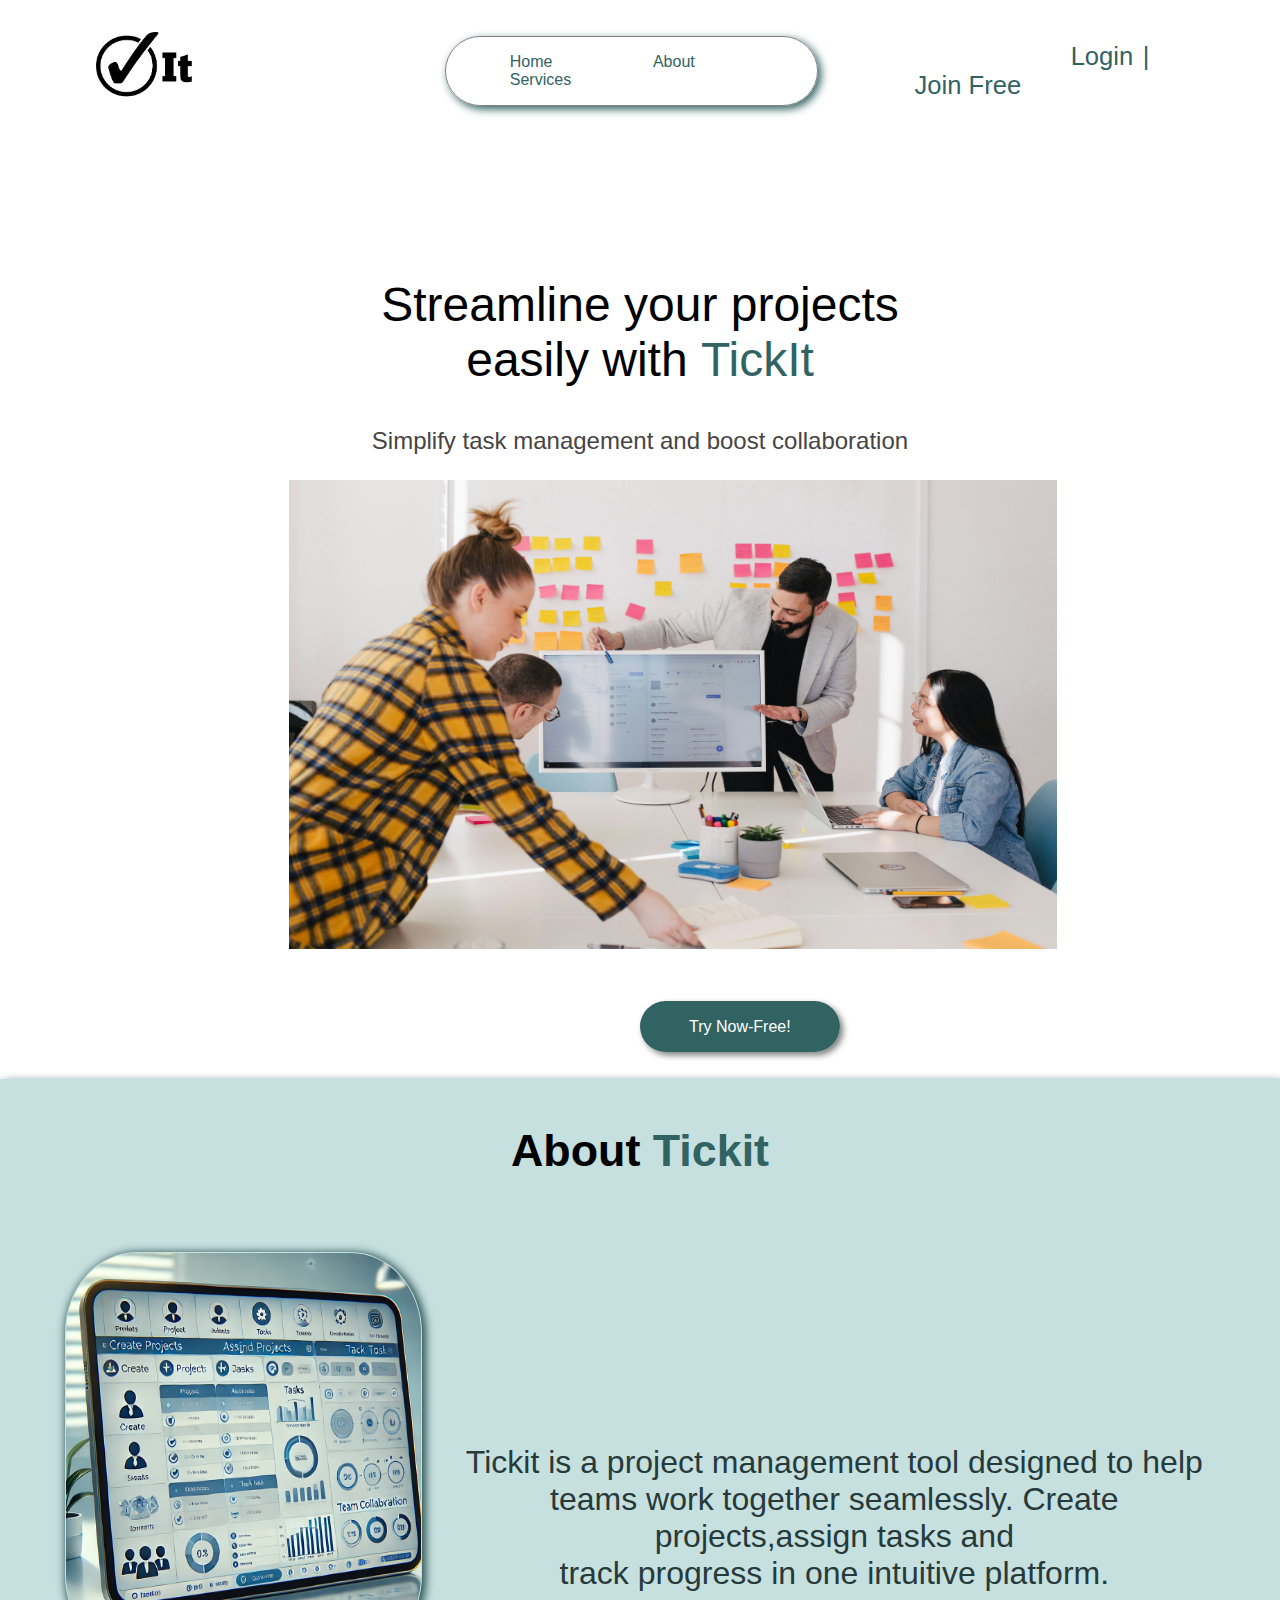
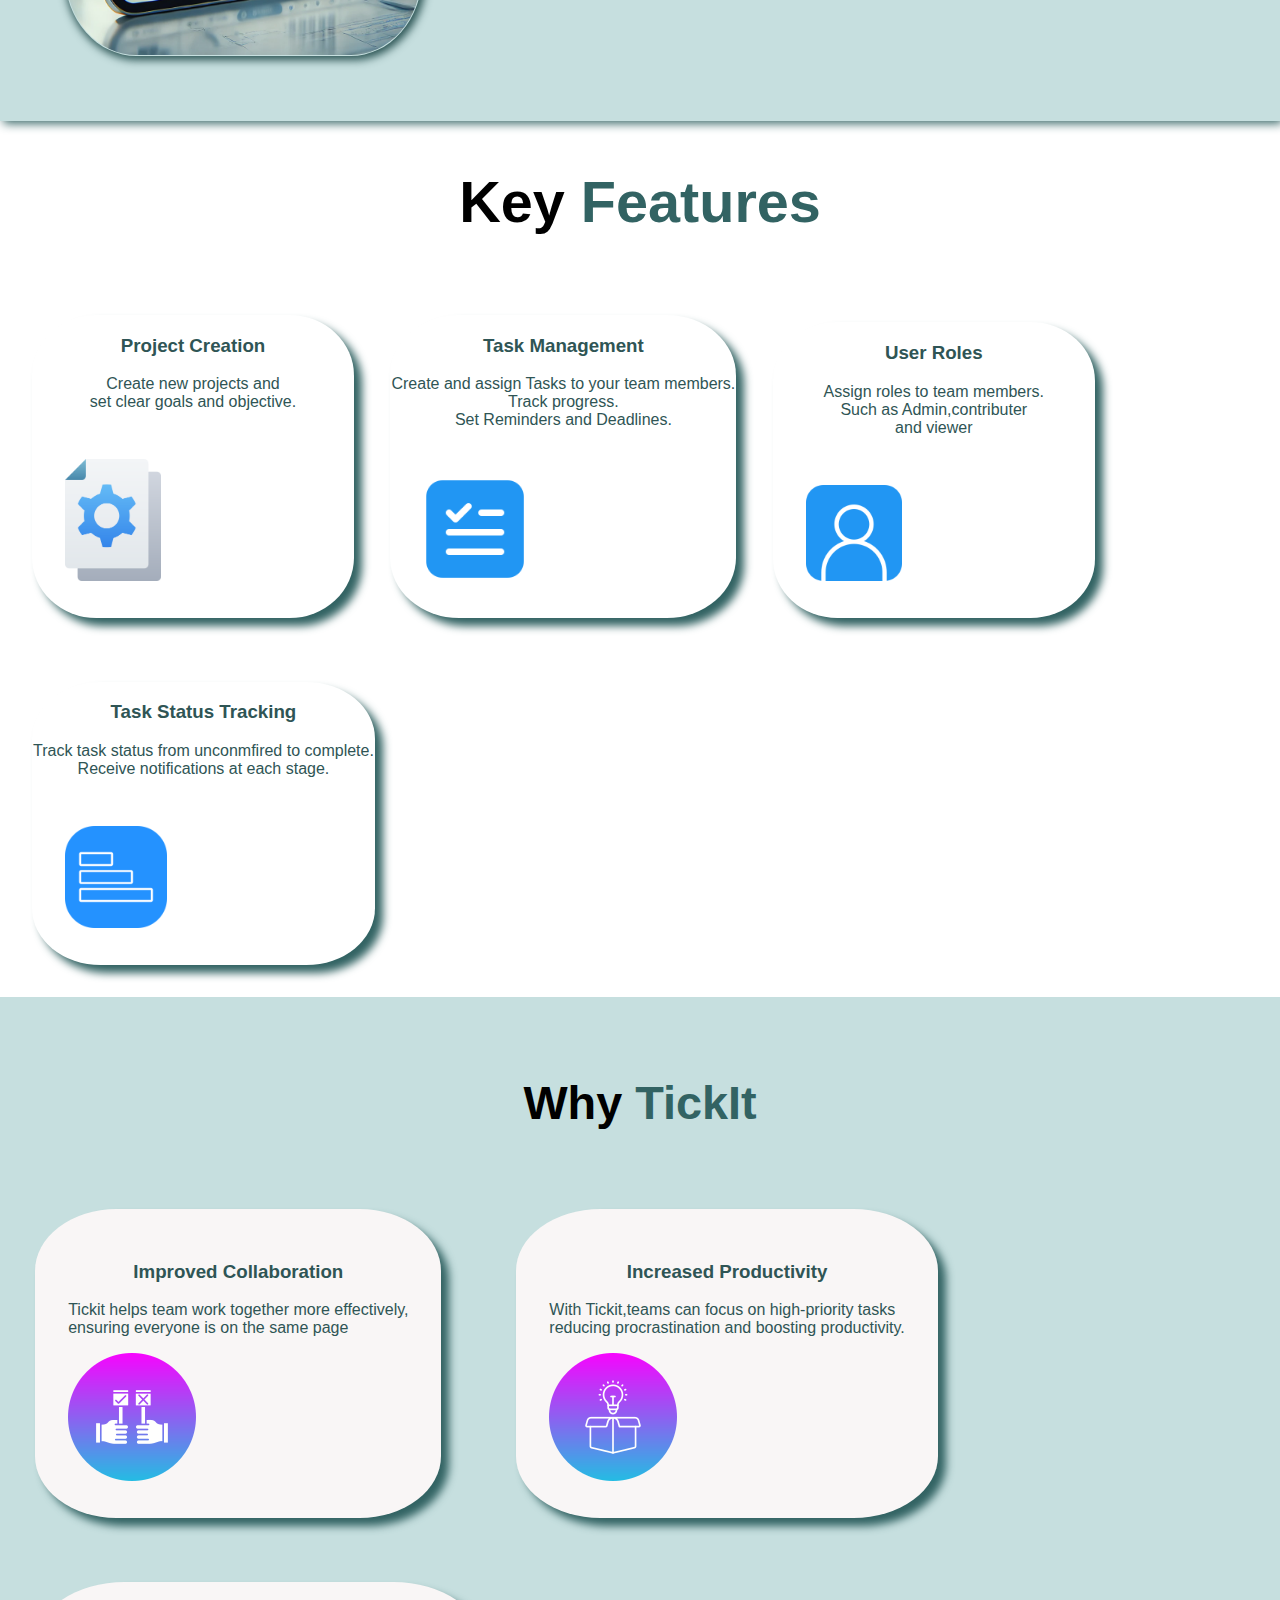
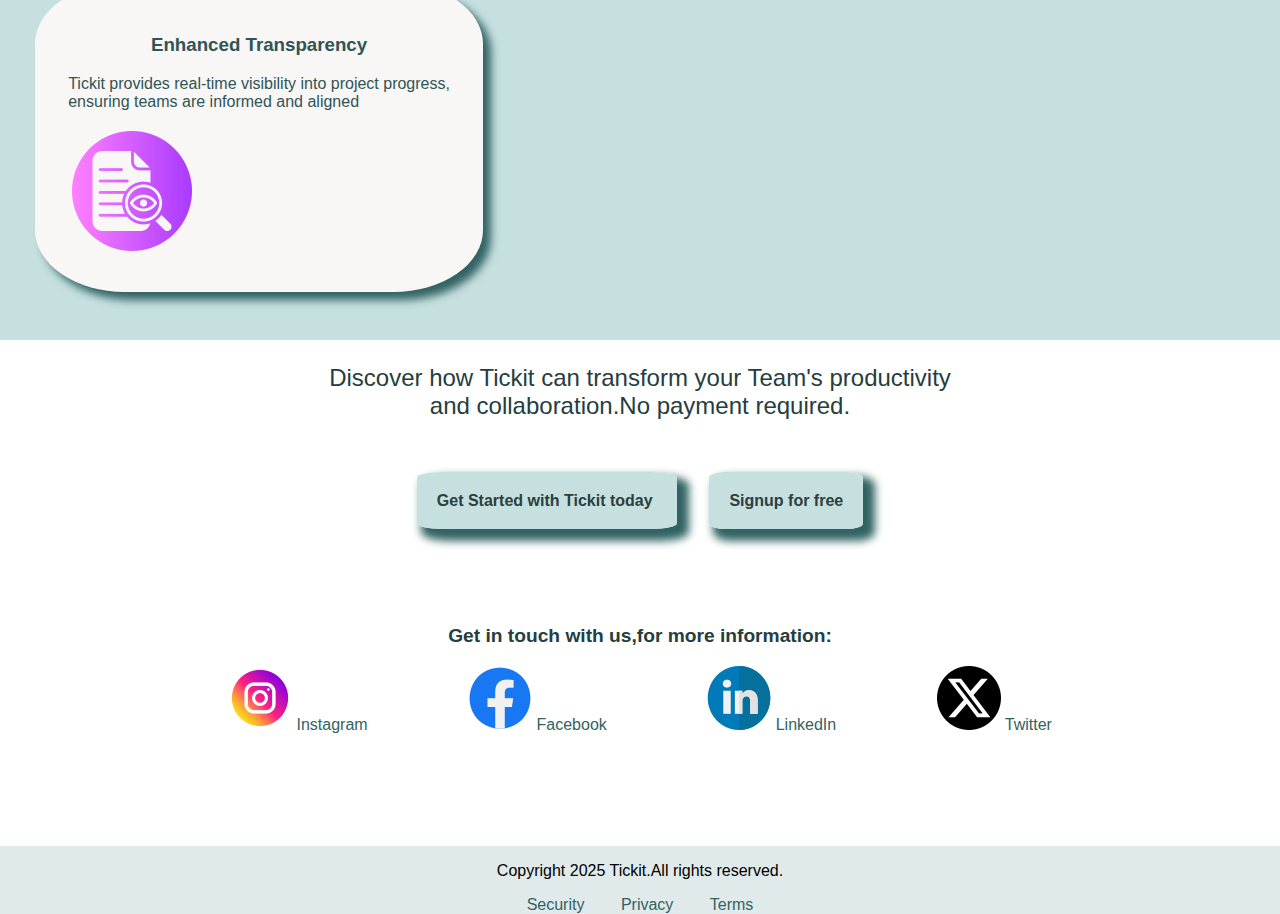
<file: index.html>
<!DOCTYPE html>
<html lang="en">
<head>
    <meta charset="UTF-8">
    <meta name="viewport" content="width=device-width, initial-scale=1.0">
    <title>TickItWeb</title>
    <link rel="stylesheet" href="style.css">
</head>
<body>
    <header>
        <img id="logo" src="Images/tickit_logo.png" alt="tick it logo" width="10%">
        <nav class="navigation">
            <a  href="#maincontent">Home</a>
            <a  href="#about-content">About</a>
            <a  href="#features">Services</a>
            
        </nav>
        <article id="logins-options">
            <a class="logins" id="login" href="">Login</a>
            <a class="logins" id="join" href="">| Join Free</a>
        </article>
    </header>
    <section class="mainpage">
        <article id="maincontent">
            <h2 id="description">Streamline your projects <br>easily with <b>Tick</b><Strong>It</Strong></h2>
            <p id="paragraph">Simplify task management and boost collaboration</p>
            <img id="team-collab" src="Images/teamcollaboration.jpg" alt="picture of a team collaborating" width="60%" height="50%">
            <a class="try-now" href="">Try Now-Free!</a>
        </article>
    </section>
    <section class="about">
        <h3 id="about-title">About <b>Tickit</b></h3>
        <article id="about-content">     
            <img id="about-img" src="Images/dashboard.webp" alt="" width="30%">
            <p id="about-paragraph">
                Tickit is a project management tool designed to help teams work together seamlessly.
                Create projects,assign tasks and<br>track progress in one intuitive platform.
            </p>
        </article>
    </section>
    <section class="taskit-features">
        <article id="features" class="keyfeatures-heading">
            <h2>
                Key <b>Features</b>
            </h2>
        </article>
        <article class="key-features">
            <h3>Project Creation</h3>
            <p>Create new projects and<br>set clear goals and objective.</p>
            <img class="features-icons" src="Images/projectIcon.png" alt="project icon" width="50%" >
        </article>
        <article class="key-features">
            <h3>Task Management</h3>
            <p>Create and assign Tasks to your team members.<br>Track progress.<br>Set Reminders and Deadlines.</p>
            <img class="features-icons" src="Images/taskIcon.png" alt="Task Icon" width="45%">
        </article>
        <article id="user-role-icon" class="key-features">
            <h3>User Roles</h3>
            <p>Assign roles to team members.<br>Such as Admin,contributer<br>and viewer</p>
            <img class="features-icons" src="Images/userIcon.png" alt="user icon" width="60%">
        </article>
        <article id="task-track" class="key-features">
            <h3>Task Status Tracking</h3>
            <p>Track task status from unconmfired to complete.<br>
            Receive notifications at each stage.</p>
            <img class="features-icons" src="Images/statusIcon.png" alt="status icon" width="50%">
        </article>
    </section>
    <section class="tickit-flow">
        <article class="flow-heading">
            <h3 id="why-tick">
                Why <b>TickIt</b>
            </h3>
        </article>
        <article class="benefits">
            <h3>
                Improved Collaboration
            </h3>
            <p>
                Tickit helps team work together more effectively,<br>
                ensuring everyone is on the same page
            </p>
            <img class="benefits-img" id="img-benefits" src="Images/team.png" alt="collaboration icon">
        </article>
        <article class="benefits">
            <h3>
                Increased Productivity
            </h3>
            <p>
               With Tickit,teams can focus on high-priority tasks<br>
               reducing procrastination and boosting productivity.
            </p>
            <img class="benefits-img" src="Images/productivity.png" alt="productive icon">
        </article>
        <article class="benefits">
            <h3>
                Enhanced Transparency
            </h3>
            <p>
                Tickit provides real-time visibility into project progress,<br>
                ensuring teams are informed and aligned
            </p>
            <img class="benefits-img" src="Images/transparancy.png" alt="transparency icon">
        </article>
    </section>
    <section class="call-to-action">
        <article>
            <p id="callto-action-par">
                Discover how Tickit can transform your Team's
                productivity<br>and collaboration.No payment required.
            </p>
            <a href="" class="get-started">
                Get Started with Tickit today
            </a>
            <a href="" class="signup-free">
                Signup for free
            </a>
        </article>
        <article class="social-links">
            <p id="social-par">Get in touch with us,for more information:</p>
            <a  class="social-medias" href="">
                <img  src="Images/instagram.png" alt="Instagram logo">
                Instagram</a>
            <a class="social-medias" href="">
                <img  src="Images/facebook.png" alt="Facebook logo">
                Facebook</a>
            <a class="social-medias" href="">
                <img  src="Images/linkedin.png" alt="">
                LinkedIn</a>
            <a class="social-medias" href="">
                <img  src="Images/twitter.png" alt="">
                Twitter</a>
        </article>
    </section>
    <section>
        <footer>
            <p id="copyright">
               Copyright 2025 Tickit.All rights reserved.
            </p>
            <a class="footer-content" href="">Security</a>
            <a class="footer-content" href="">Privacy</a>
            <a class="footer-content" href="">Terms</a>
        </footer>
    </section>
</body>
</html>
</file>
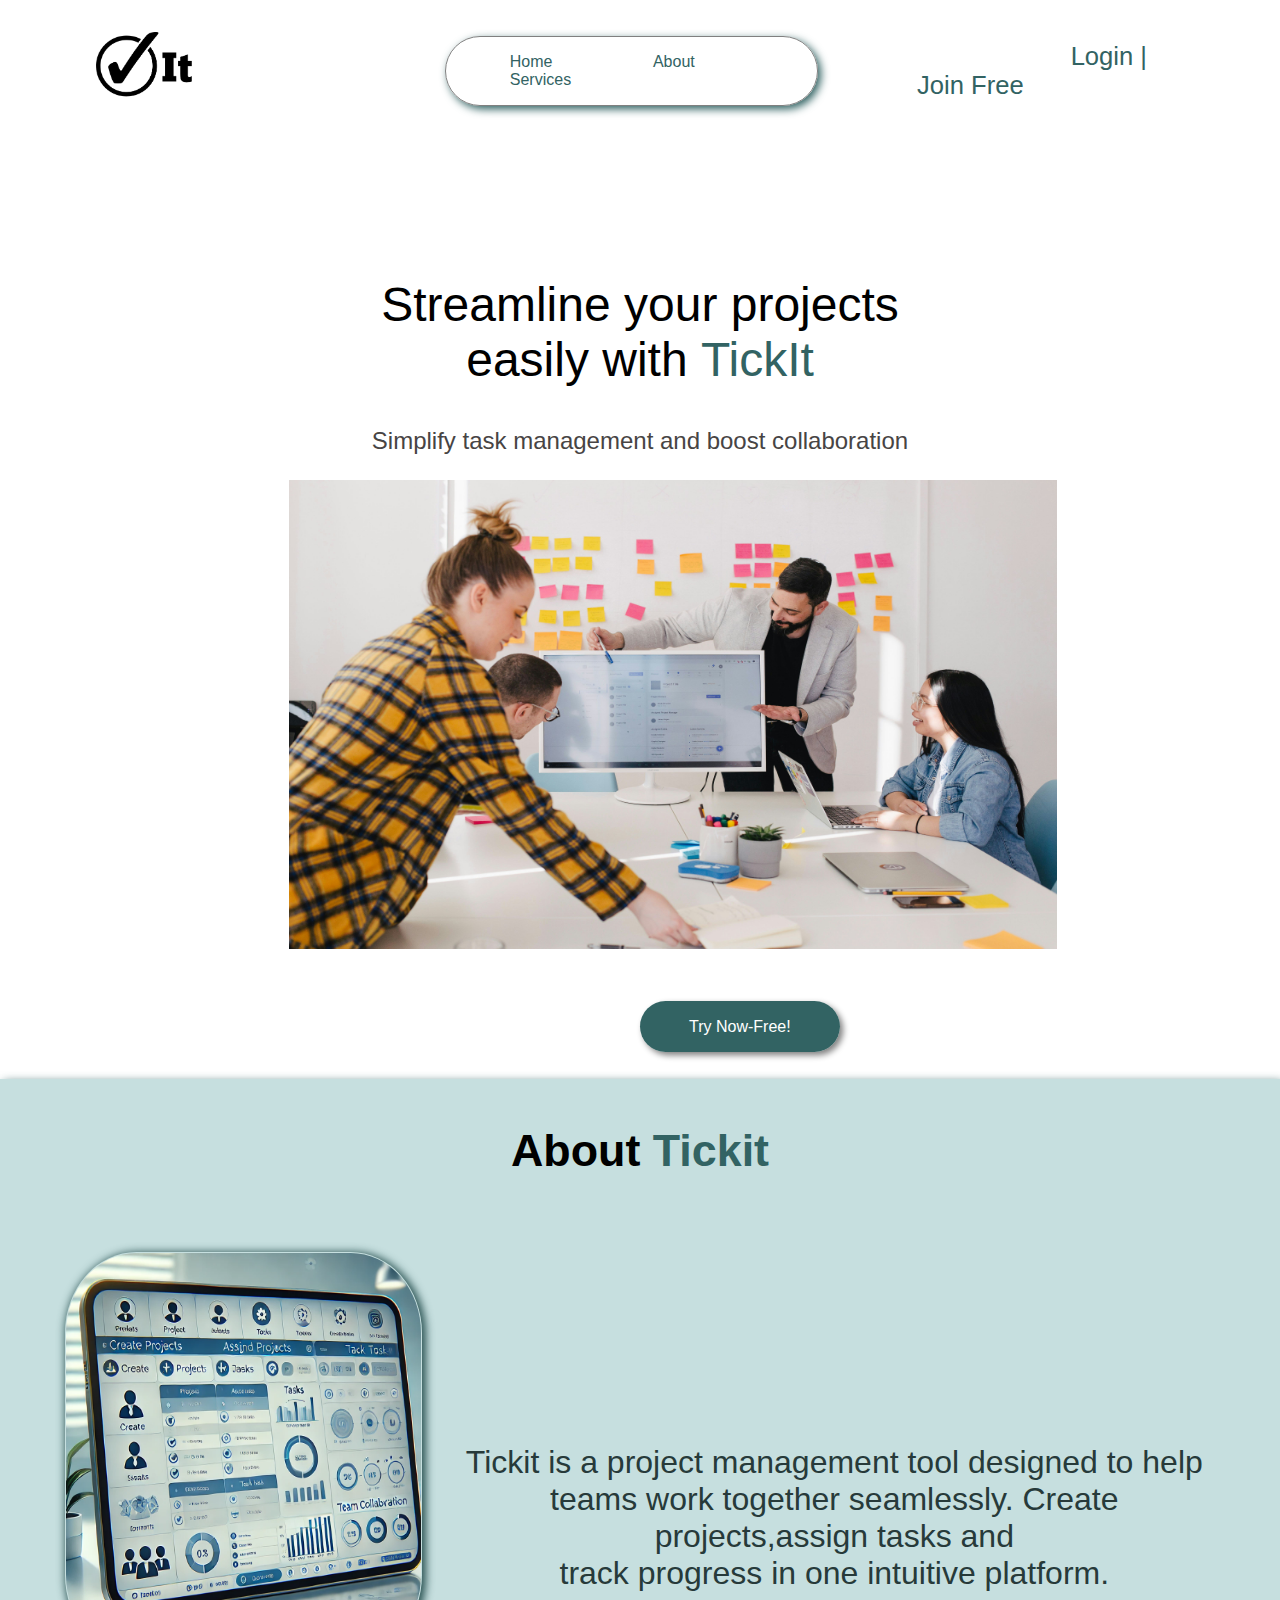
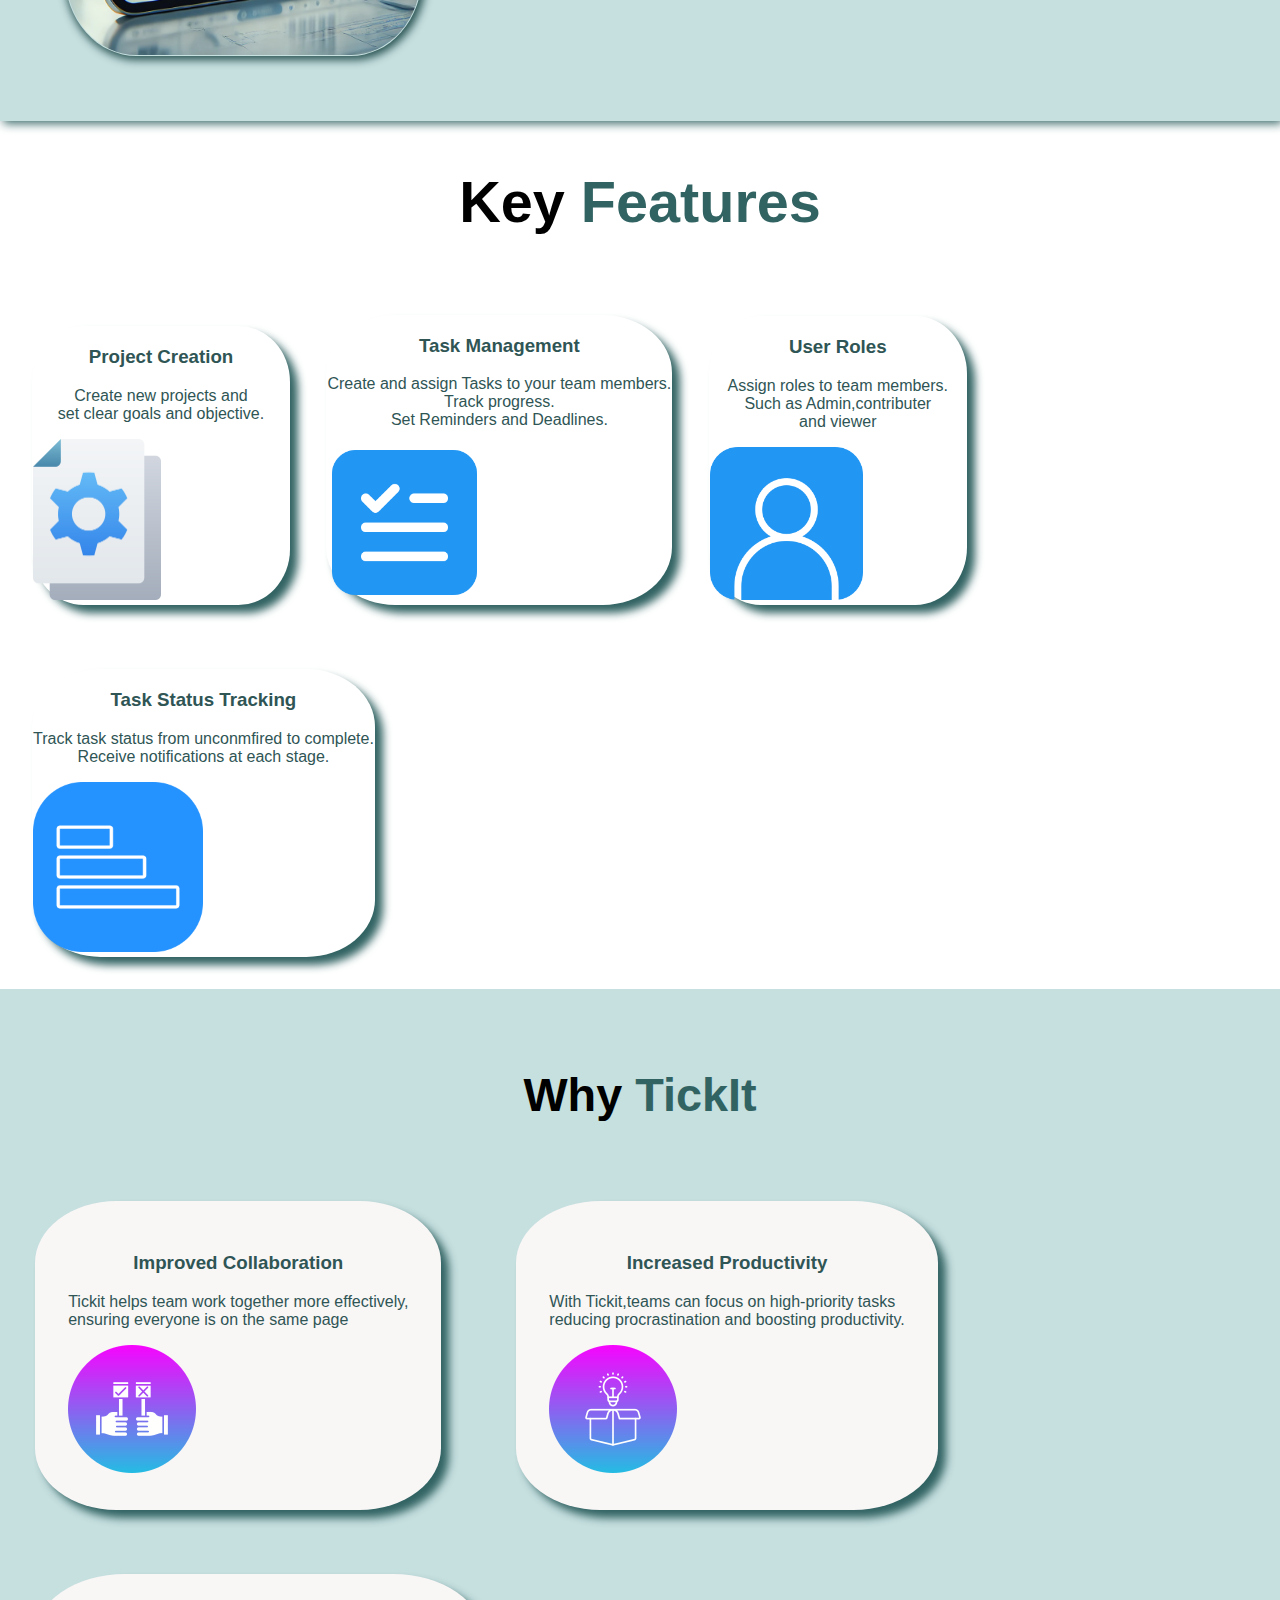
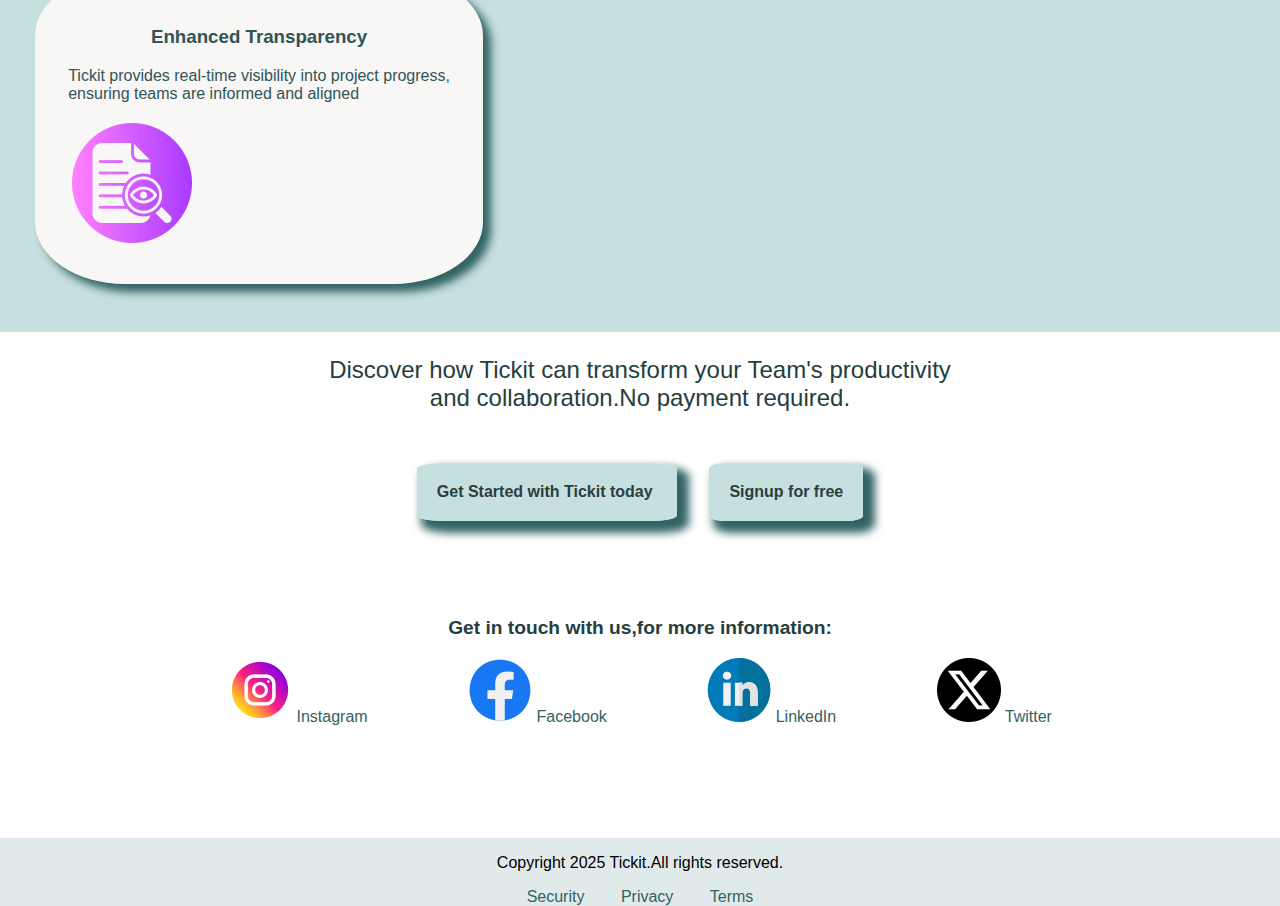
<file: tickit.html>
<!DOCTYPE html>
<html lang="en">
<head>
    <meta charset="UTF-8">
    <meta name="viewport" content="width=device-width, initial-scale=1.0">
    <title>TickItWeb</title>
    <link rel="stylesheet" href="style.css">
</head>
<body>
    <header>
        <img id="logo" src="Images/tickit_logo.png" alt="tick it logo" width="10%">
        <nav class="navigation">
            <a id="navbar" href="#maincontent">Home</a>
            <a id="navbar" href="#about-content">About</a>
            <a id="navbar" href="#features">Services</a>
        </nav>
        <article>
            <a class="logins" id="login" href="">Login |</a>
            <a class="logins" id="join" href="">Join Free</a>
        </article>
    </header>
    <section class="mainpage">
        <article id="maincontent">
            <h2 id="description">Streamline your projects <br>easily with <b>Tick</b><Strong>It</Strong></h2>
            <p id="paragraph">Simplify task management and boost collaboration</p>
            <img id="team-collab" src="Images/teamcollaboration.jpg" alt="picture of a team collaborating" width="60%" height="50%">
            <a class="try-now" href="">Try Now-Free!</a>
        </article>
    </section>
    <section class="about">
        <h3 id="about-title">About <b>Tickit</b></h3>
        <article id="about-content">     
            <img id="about-img" src="Images/dashboard.webp" alt="" width="30%">
            <p id="about-paragraph">
                Tickit is a project management tool designed to help teams work together seamlessly.
                Create projects,assign tasks and<br>track progress in one intuitive platform.
            </p>
        </article>
    </section>
    <section class="taskit-features">
        <article id="features" class="keyfeatures-heading">
            <h2>
                Key <b>Features</b>
            </h2>
        </article>
        <article class="key-features">
            <h3>Project Creation</h3>
            <p>Create new projects and<br>set clear goals and objective.</p>
            <img id="features-icons"src="Images/projectIcon.png" alt="project icon" width="50%" >
        </article>
        <article class="key-features">
            <h3>Task Management</h3>
            <p>Create and assign Tasks to your team members.<br>Track progress.<br>Set Reminders and Deadlines.</p>
            <img src="Images/taskIcon.png" alt="Task Icon" width="45%">
        </article>
        <article id="user-role-icon" class="key-features">
            <h3>User Roles</h3>
            <p>Assign roles to team members.<br>Such as Admin,contributer<br>and viewer</p>
            <img  src="Images/userIcon.png" alt="user icon" width="60%">
        </article>
        <article id="task-track" class="key-features">
            <h3>Task Status Tracking</h3>
            <p>Track task status from unconmfired to complete.<br>
            Receive notifications at each stage.</p>
            <img src="Images/statusIcon.png" alt="status icon" width="50%">
        </article>
    </section>
    <section class="tickit-flow">
        <article class="flow-heading">
            <h3>
                Why <b>TickIt</b>
            </h3>
        </article>
        <article class="benefits">
            <h3>
                Improved Collaboration
            </h3>
            <p>
                Tickit helps team work together more effectively,<br>
                ensuring everyone is on the same page
            </p>
            <img id="img-benefits" src="Images/team.png" alt="collaboration icon">
        </article>
        <article class="benefits">
            <h3>
                Increased Productivity
            </h3>
            <p>
               With Tickit,teams can focus on high-priority tasks<br>
               reducing procrastination and boosting productivity.
            </p>
            <img src="Images/productivity.png" alt="productive icon">
        </article>
        <article class="benefits">
            <h3>
                Enhanced Transparency
            </h3>
            <p>
                Tickit provides real-time visibility into project progress,<br>
                ensuring teams are informed and aligned
            </p>
            <img src="Images/transparancy.png" alt="transparency icon">
        </article>
    </section>
    <section class="call-to-action">
        <article>
            <p id="callto-action-par">
                Discover how Tickit can transform your Team's
                productivity<br>and collaboration.No payment required.
            </p>
            <a href="" class="get-started">
                Get Started with Tickit today
            </a>
            <a href="" class="signup-free">
                Signup for free
            </a>
        </article>
        <article class="social-links">
            <p id="social-par">Get in touch with us,for more information:</p>
            <a class="social-medias" href="">
                <img src="Images/instagram.png" alt="Instagram logo">
                Instagram</a>
            <a class="social-medias" href="">
                <img src="Images/facebook.png" alt="Facebook logo">
                Facebook</a>
            <a class="social-medias" href="">
                <img src="Images/linkedin.png" alt="">
                LinkedIn</a>
            <a class="social-medias" href="">
                <img src="Images/twitter.png" alt="">
                Twitter</a>
        </article>
    </section>
    <section>
        <footer>
            <p id="copyright">
               Copyright 2025 Tickit.All rights reserved.
            </p>
            <a class="footer-content" href="">Security</a>
            <a class="footer-content" href="">Privacy</a>
            <a class="footer-content" href="">Terms</a>
        </footer>
    </section>
</body>
</html>
</file>
<file: style.css>
body {
    font-family: Arial, Helvetica, sans-serif;
    margin: 0;
}


header {
    margin: 2em 6em;
    display: flex;
    align-items: center;
    gap: 6em;
}


a {
    text-decoration: none;
    padding: 1em 3em;
    color: rgb(50, 99, 99);
}


a:hover {
    color: rgb(235, 60, 232);
    cursor: pointer;
    transition: 0.5s ease-in-out;
}


.navigation {

    border: 1px solid grey;
    border-radius: 10em;
    box-shadow: 0.2rem 0.2rem 0.5rem rgb(50, 99, 99);
    padding: 1em;
    margin-left: 9em;
}


.logins {
    font-size: 1.6em;
    padding: 0.1em;
}

#login {
    margin-left: 6em;
}


strong {
    color: rgb(50, 99, 99);
}

.mainpage {
    display: flex;
    justify-content: center;
    padding: 0;
}

#description {
    padding-top: 2em;
    text-align: center;
    font-weight: 300;
    font-size: 3em;
}

#paragraph {
    color: rgb(71, 68, 68);
    font-size: 1.5em;
    font-weight: lighter;
    text-align: center;
    
}

.try-now {
    border: 0.1em solid transparent;
    border-radius: 10em;
    background-color: rgb(50, 99, 99);
    box-shadow: 0.2em 0.2em 0.4em grey;
    color: white;
    margin-left: 40em;
    padding-top: 1em;
    padding-bottom: 1em;
}

.try-now:hover {
    cursor: pointer;
    color: rgb(235, 60, 232);
    transition: 0.5s ease-in-out;
}

#team-collab {
    margin-left: 18em;
    margin-bottom: 4em;
    border: 1px solid transparent;
}

.about {
    background: rgb(198, 223, 223);
    text-align: center;
    border: 1px solid transparent;
    box-shadow: 0.2em 0.2em 0.6em rgb(50, 99, 99);
    padding-bottom: 2em;
}


#about-content {
    margin-left: 2em;
    padding: 2em;
    display: flex;
    flex-direction: row;
}

#about-paragraph {
    color: rgb(39, 58, 58);
    margin-top: 5em;
    padding: 1em;
    text-align: center;
    font-size: 2em;
}

#about-img {
    border: 1px solid transparent;
    border-radius: 20%;
    box-shadow: 0.1em 0.1em 0.5em 0.1em rgb(42, 83, 83);
}

#about-title {
    font-size: 2.8em;
}


.keyfeatures-heading {
    font-size: 2.4em;
    text-align: center;
}

b {
    color: rgb(50, 99, 99);
}

.key-features {
    color: rgb(47, 85, 85);
    display: inline-block;
    flex-direction: column;
    margin: 2em 0 2em 2em;
    border: 0.1em solid transparent;
    border-radius: 20%;
    box-shadow: 0.5em 0.5em 0.5em rgb(50, 99, 99);
}

.key-features:hover {
    color: white;
    background: rgb(50, 99, 99);
    transform: scale(1.1);
    transition: 0.5s ease-in-out;
}

.taskit-features p,
h3 {
    text-align: center;
}

.features-icons {
    padding: 2em;
    width: 30%;
}

.tickit-flow {
    background: rgb(198, 223, 223);
    padding-top: 2em;
    padding-bottom: 1em;
}

.benefits {
    margin: 2em 2.2em;
    color: rgb(47, 85, 85);
    background-color: rgb(249, 246, 246);
    padding: 2em;
    display: inline-block;
    flex-direction: row;
    border: 1px solid transparent;
    border-radius: 20%;
    box-shadow: 0.5em 0.5em 0.5em rgb(50, 99, 99);
}

.benefits:hover {
    color: white;
    background: rgb(50, 99, 99);
    transform: scale(1.1);
    transition: 0.5s ease-in-out;
}

.flow-heading {
    font-size: 30pt;
    text-align: center;
}

.call-to-action {
    text-align: center;
}

#callto-action-par {
    font-size: 1.5em;
    margin: 1em;
    padding-bottom: 2em;
    color: rgb(37, 62, 62);
}

.get-started,
.signup-free {
    color: rgb(45, 62, 62);
    border: 0.1em solid transparent;
    border-radius: 10%;
    box-shadow: 0.5em 0.5em 0.5em 0.2em rgb(50, 99, 99);
    padding: 1.2em;
    margin: 1em;
    background-color: rgb(198, 223, 223);
    font-size: 1em;
    font-weight: 600;
}

.social-links {
    padding: 6em;
}

#social-par {
    color: rgb(37, 62, 62);
    font-size: 1.2em;
    font-weight: 600;
}

footer {
    text-align: center;
    background-color: rgb(224, 234, 234);
}

.footer-content {
    font-size: 1em;
    padding: 0;
    margin: 1em;
}

#copyright {
    font-size: 1em;
    padding-top: 1em;
}

@media screen and (max-width: 820px) {
    header {
        margin: 2em 2em;
        display: flex;
        align-items: center;
        gap: 3em;
    }

    a {
        text-decoration: none;
        padding: 1em 3em;
        color: rgb(50, 99, 99);
    }


    a:hover {
        color: rgb(235, 60, 232);
        cursor: pointer;
        transition: 0.5s ease-in-out;
    }


    .navigation {

        border: 1px solid grey;
        border-radius: 10em;
        box-shadow: 0.2rem 0.2rem 0.5rem rgb(50, 99, 99);
        padding: 1em;
        display: flex;
        margin-left: 0;
    }

    .logins {
        text-decoration: underline;
        font-size: 2em;
    }

    #login {
        margin-left: 0;
    }

    #join {
        display: none;
    }

    strong {
        color: rgb(50, 99, 99);
    }

    .mainpage {
        display: flex;
        justify-content: center;
        padding-bottom: 4em;
    }

    #description {
        padding-top: 1em;
        text-align: center;
        font-weight: 300;
        font-size: 3em;
    }

    #paragraph {
        color: rgb(71, 68, 68);
        font-size: 0.5em;
        font-weight: lighter;
        text-align: center;
        font-size: 1.6em;
    }

    .try-now {
        border: 0.1em solid transparent;
        border-radius: 10em;
        background-color: rgb(50, 99, 99);
        box-shadow: 0.2em 0.2em 0.4em grey;
        color: white;
        margin-left: 18em;
        padding-top: 1em;
        padding-bottom: 1em;
    }

    .try-now:hover {
        cursor: pointer;
        color: rgb(235, 60, 232);
        transition: 0.5s ease-in-out;
    }

    #team-collab {
        margin-left: 10em;
        margin-bottom: 2em;
        border: 1px solid transparent;
    }

    .about {
        background: rgb(198, 223, 223);
        text-align: center;
        border: 1px solid transparent;
        box-shadow: 0.2em 0.2em 0.6em rgb(50, 99, 99);
        padding-bottom: 2em;
    }


    #about-content {
        margin-left: 2em;
        padding: 2em;
        display: flex;
        flex-direction: row;
    }

    #about-paragraph {
        color: rgb(39, 58, 58);
        margin-top: 2em;
        padding: 1em;
        text-align: center;
        font-size: 1.6em;
    }

    #about-img {
        border: 1px solid transparent;
        border-radius: 20%;
        box-shadow: 0.1em 0.1em 0.5em 0.1em rgb(42, 83, 83);
    }

    #about-title {
        font-size: 2.5em;
    }


    .keyfeatures-heading {
        font-size: 25pt;
        text-align: center;
    }

    b {
        color: rgb(50, 99, 99);
    }

    .key-features {
        color: rgb(47, 85, 85);
        display: inline-block;
        flex-direction: column;
        margin: 2em 0 2em 2em;
        border: 0.1em solid transparent;
        border-radius: 20%;
        box-shadow: 0.5em 0.5em 0.5em rgb(50, 99, 99);
    }

    .key-features:hover {
        color: white;
        background: rgb(50, 99, 99);
        transform: scale(1.1);
        transition: 0.5s ease-in-out;
    }

    .taskit-features p,
    h3 {
        text-align: center;
    }

    .taskit-features h3 {
        font-size: 1.5em;
    }

    .features-icons {
        padding: 2em;
        width: 30%;
    }

    .tickit-flow {
        background: rgb(198, 223, 223);
        padding-top: 2em;
        padding-bottom: 1em;
    }

    .benefits {

        margin: 2em;
        display: flex;
        color: rgb(47, 85, 85);
        background-color: rgb(249, 246, 246);
        border: 1px solid transparent;
        border-radius: 20%;
        box-shadow: 0.5em 0.5em 0.5em rgb(50, 99, 99);
    }

    .benefits:hover {
        color: white;
        background: rgb(50, 99, 99);
        transform: scale(1.1);
        transition: 0.5s ease-in-out;
    }

    .benefits-img {
        width: 30%;
        padding: 2em;
    }

    .benefits h3 {
        font-size: 1.5em;
    }

    .benefits p {
        font-size: 15pt;
    }

    .flow-heading {
        font-size: 3em;
        text-align: center;
    }

    .social-links {
        padding: 2em;
    }

    .social-medias {
        display: inline-block;
        justify-content: center;
        flex-wrap: wrap;

    }

    #social-par {
        color: rgb(37, 62, 62);
        font-size: 1.5em;
        font-weight: 600;
    }

    footer {
        text-align: center;
        background-color: rgb(224, 234, 234);
    }

    .footer-content {
        font-size: 1.4em;
        padding: 0;
        margin: 1em;
    }

    #copyright {
        font-size: 1.3em;
        padding-top: 1em;
    }


}

@media screen and (max-width: 480px) {
    header {
        margin: 1em;
        display: flex;
        align-items: center;
        gap: 2em;
    }

    a {
        text-decoration: none;
        padding: 0.1em;
        color: rgb(50, 99, 99);
    }


    a:hover {
        color: rgb(235, 60, 232);
        cursor: pointer;
        transition: 0.5s ease-in-out;
    }


    .navigation {
        border: 1px solid grey;
        border-radius: 10em;
        box-shadow: 0.2rem 0.2rem 0.5rem rgb(50, 99, 99);
        padding: 0.5em;
        gap: 1em;
    }

    .logins {
        text-decoration: underline;
        font-size: 1.5em;
    }

    .mainpage {
        padding-bottom: 6em;
    }


    #description {
        padding-top: 1em;
        text-align: center;
        font-weight: 300;
        font-size: 1.8em;
    }

    #paragraph {
        color: rgb(71, 68, 68);
        font-size: 0.9em;
        font-weight: lighter;
        text-align: center;
    }

    .try-now {
        border: 0.1em solid transparent;
        border-radius: 10em;
        background-color: rgb(50, 99, 99);
        box-shadow: 0.2em 0.2em 0.4em grey;
        color: white;
        margin-left: 9em;
        padding-top: 1em;
        padding-bottom: 1em;
    }

    .try-now:hover {
        cursor: pointer;
        color: rgb(235, 60, 232);
        transition: 0.5s ease-in-out;
    }

    #team-collab {
        margin-left: 5em;
        margin-bottom: 2em;
        border: 1px solid transparent;
    }



    #about-content {
        padding: 1em;
    }

    #about-paragraph {
        font-size: 1em;
    }

    #about-img {
        border: 1px solid transparent;
        border-radius: 20%;
        box-shadow: 0.1em 0.1em 0.5em 0.1em rgb(42, 83, 83);
    }

    #about-title {
        font-size: 2em;
    }


    .keyfeatures-heading {
        font-size: 1.5em;
        text-align: center;
    }


    .key-features {
        color: rgb(47, 85, 85);
        display: flex;
        flex-direction: row;
        gap: 1em;
        margin: 0.5em;
        border: 0.1em solid transparent;
        border-radius: 20%;
        box-shadow: 0.5em 0.5em 0.5em rgb(50, 99, 99);
    }

    .key-features:hover {
        color: white;
        background: rgb(50, 99, 99);
        transform: scale(1.1);
        transition: 0.5s ease-in-out;
    }

    .taskit-features p,
    h3 {
        text-align: center;
    }

    .taskit-features h3 {
        font-size: 1.2em;
    }

    .features-icons {
        display: none;
    }

    .tickit-flow {
        background: rgb(198, 223, 223);
        padding-top: 2em;
        padding-bottom: 1em;
    }

    .benefits {
        margin: 1em;
        display: flex;
        gap: 1em;
        color: rgb(47, 85, 85);
        background-color: rgb(249, 246, 246);
        border: 1px solid transparent;
        border-radius: 20%;
        box-shadow: 0.5em 0.5em 0.5em rgb(50, 99, 99);
    }

    .benefits:hover {
        color: white;
        background: rgb(50, 99, 99);
        transform: scale(1.1);
        transition: 0.5s ease-in-out;
    }

    .benefits-img {
        display: none;
    }

    .benefits h3 {
        font-size: 1em;
    }

    .benefits p {
        font-size: 1em;
    }

    .flow-heading {
        font-size: 2em;
    }


    #callto-action-par {
        font-size: 1.2em;
        margin: 1em;
    }


    .get-started,
    .signup-free {
        margin: 0.2em;
        padding: 0.6em;
        font-size: 0.8em;
    }

    #social-par {
        font-size: 1em;
    }

    footer {
        text-align: center;
        background-color: rgb(224, 234, 234);
    }

    .footer-content {
        font-size: 1.2em;
        padding: 0;
        margin: 1em;
    }

    #copyright {
        font-size: 1.2em;
        padding-top: 1em;
    }
}
</file>
